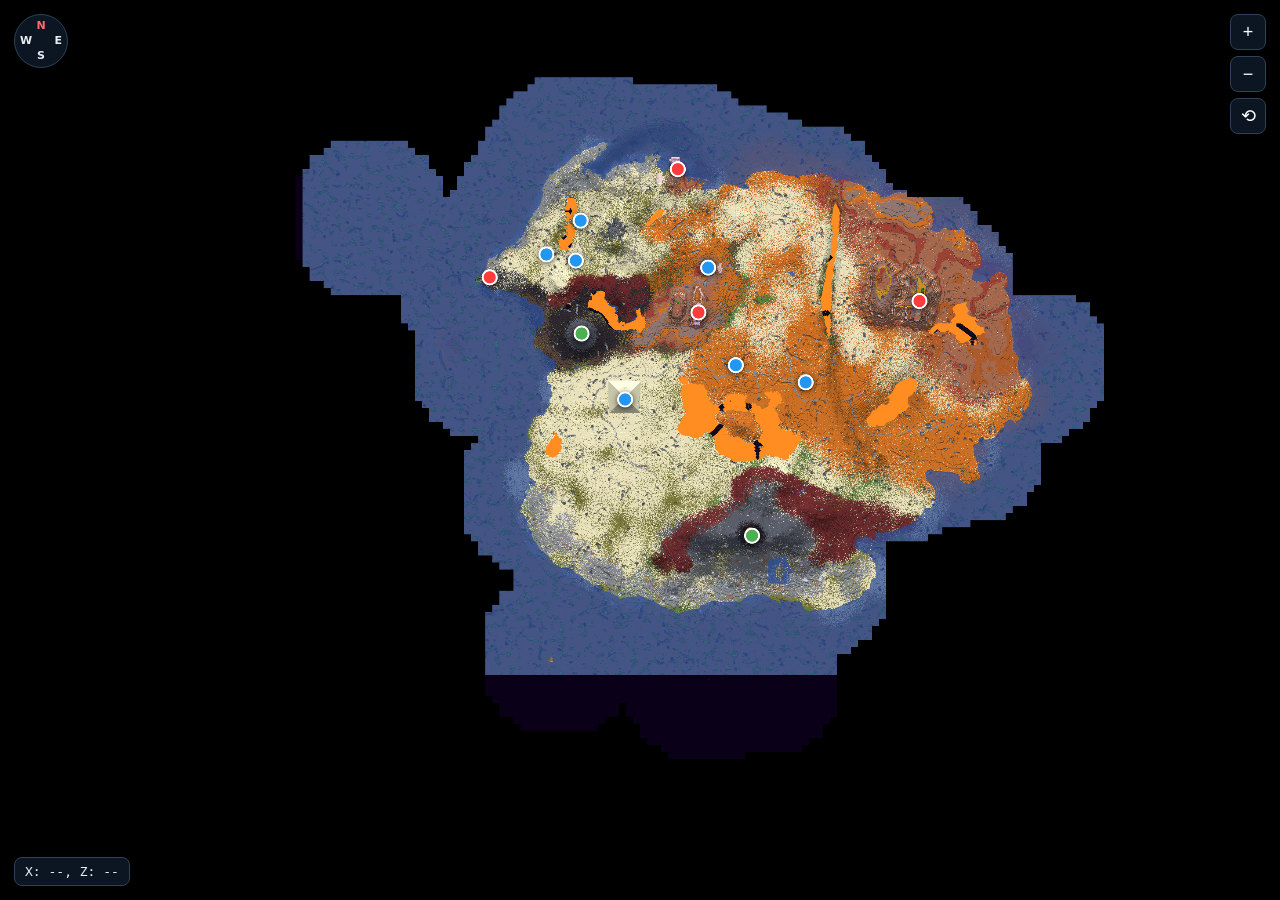
<file: index.html>
<!DOCTYPE html>
<html lang="en"><head>
<meta charset="UTF-8"><meta name="viewport" content="width=device-width,initial-scale=1,maximum-scale=1">
<title>World Map</title><link rel="stylesheet" href="map.css">
</head><body>
<div id="map"></div>
<div class="ui compass"><span class="n">N</span><span class="s">S</span><span class="e">E</span><span class="w">W</span></div>
<div class="ui btns"><button id="zin" title="Zoom in">+</button><button id="zout" title="Zoom out">−</button><button id="reset" title="Reset view">⟲</button></div>
<div class="ui coords" id="coords">X: --, Z: --</div>

<aside class="ui" id="panel">
  <button class="x" id="close">&times;</button>
  <div class="badge"><i id="pdot"></i><span id="pcat"></span></div>
  <h2 id="pname"></h2>
  <div id="pbody"></div>
  <img id="pimg" alt="" hidden>
  <a class="discord" id="pdiscord" target="_blank" rel="noopener" hidden>Join Discord</a>
</aside>
<div id="lightbox"><img id="lbimg" alt=""></div>

<script src="locations.js"></script>
<script src="map.js"></script>
<script>
const $ = id => document.getElementById(id);
const markers = [];
let active = null;
const isMobile = () => innerWidth <= 700;

const map = createMap($('map'), {
  onMarker: i => open(+i),
  onClick: () => close(),
  onMove: p => $('coords').textContent = p ? `X: ${Math.round(p.x)}, Z: ${Math.round(p.z)}` : 'X: --, Z: --'
});

LOCATIONS.forEach((l, i) => {
  const c = CATEGORIES[l.type] || { color: '#fff', label: l.type || 'Other' };
  markers[i] = map.addMarker(l.x, l.z, c.color, l.name, i);
});

function field(label, value) {
  if (!value && value !== 0) return '';
  const d = document.createElement('div'); d.className = 'f';
  d.innerHTML = '<b></b><div></div>';
  d.firstChild.textContent = label; d.lastChild.textContent = value;
  return d.outerHTML;
}

function open(i) {
  const l = LOCATIONS[i]; if (!l) return;
  const c = CATEGORIES[l.type] || { color: '#fff', label: l.type || 'Other' };
  if (active !== null) markers[active].classList.remove('active');
  active = i; markers[i].classList.add('active');
  $('pdot').style.background = c.color;
  $('pcat').textContent = c.label;
  $('pname').textContent = l.name;
  $('pbody').innerHTML =
    field('Owner / Nation', l.owner) + field('Leader', l.leader) + field('Description', l.description) +
    field('Coordinates', `X ${l.x}${l.y !== undefined ? `, Y ${l.y}` : ''}, Z ${l.z}`) + field('Contact', l.contact);
  $('pimg').hidden = !l.image; if (l.image) $('pimg').src = l.image;
  $('pdiscord').hidden = !l.discord; if (l.discord) $('pdiscord').href = l.discord;
  $('panel').classList.add('open');
  map.flyTo(l.x, l.z, Math.max(map.scale, 1.6), isMobile() ? { y: -innerHeight * 0.2 } : { x: -170 });
}
function close() {
  $('panel').classList.remove('open');
  if (active !== null) markers[active].classList.remove('active');
  active = null;
}
$('close').onclick = close;
$('zin').onclick = () => map.zoomBy(1.5);
$('zout').onclick = () => map.zoomBy(1 / 1.5);
$('reset').onclick = () => { close(); map.fit(true); };
$('pimg').onclick = () => { $('lbimg').src = $('pimg').src; $('lightbox').classList.add('open'); };
$('lightbox').onclick = () => $('lightbox').classList.remove('open');
addEventListener('keydown', e => { if (e.key === 'Escape') { $('lightbox').classList.remove('open'); close(); } });
</script>
</body></html>
</file>
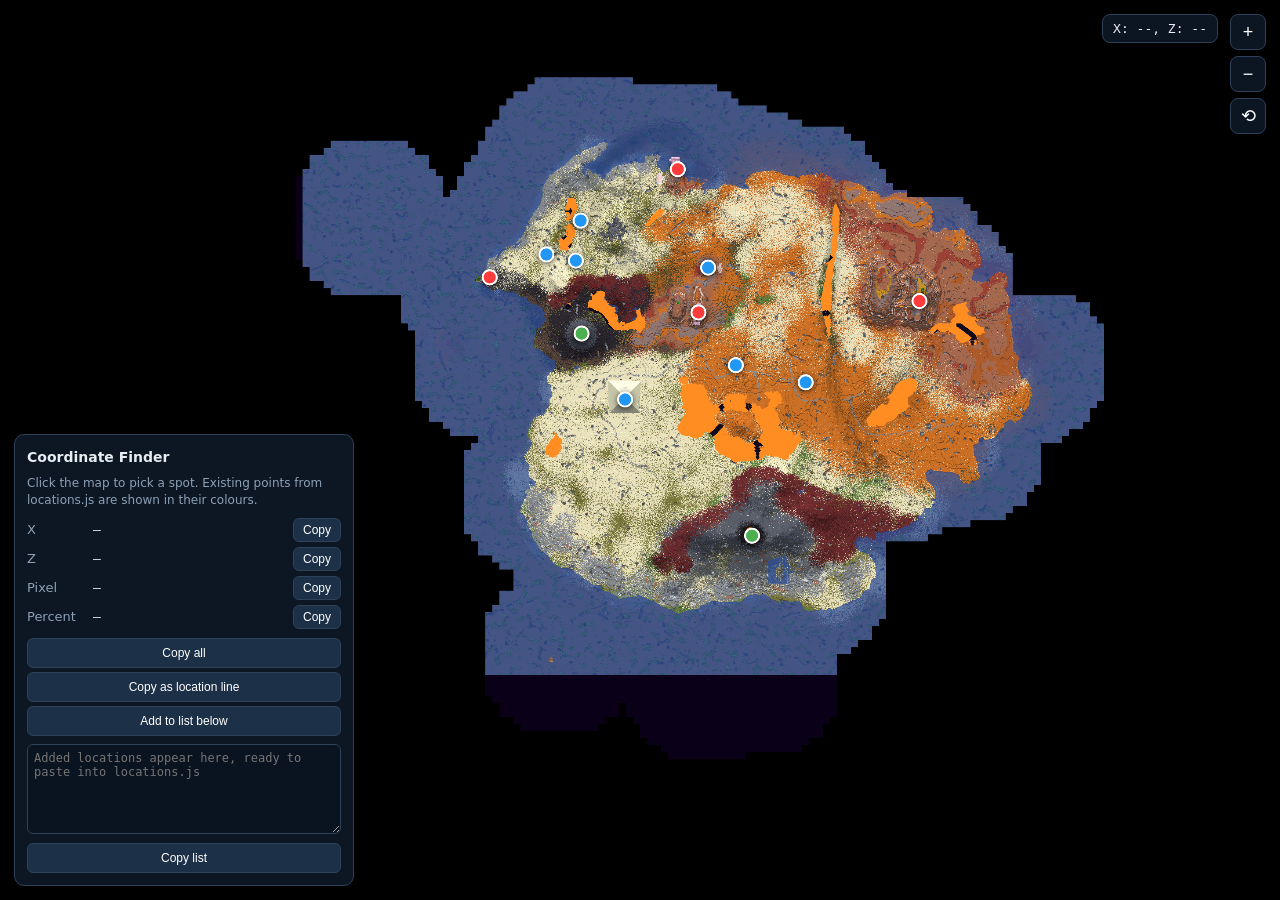
<file: alphas-secret-page.html>
<!DOCTYPE html>
<html lang="en"><head>
<meta charset="UTF-8"><meta name="viewport" content="width=device-width,initial-scale=1,maximum-scale=1">
<title>Coordinate Finder</title><link rel="stylesheet" href="map.css">
<style>
#tool{left:14px;bottom:14px;width:340px;max-width:calc(100% - 28px);background:rgba(14,24,38,.96);border:1px solid #2e4259;border-radius:10px;padding:12px;z-index:30}
#tool h3{margin:0 0 8px;font-size:14px}
.row{display:flex;gap:6px;align-items:center;margin-bottom:5px;font:13px ui-monospace,Consolas,monospace}
.row span{flex:1}
.row em{font-style:normal;color:#8da0b6;width:60px;font-family:system-ui}
#tool button{background:#1c3047;color:#fff;border:1px solid #2e4259;border-radius:6px;padding:4px 9px;cursor:pointer;font-size:12px}
#tool button:hover{background:#27425f}
#tool button.big{width:100%;margin-top:4px;padding:7px}
#tool button.ok{background:#1f6b3a}
textarea{width:100%;height:90px;margin-top:8px;background:#0a1320;color:#cfe1f5;border:1px solid #2e4259;border-radius:6px;font:12px ui-monospace,Consolas,monospace;padding:6px;resize:vertical}
.hint{color:#8da0b6;font-size:12px;margin:0 0 8px}
.coords{left:auto;right:62px;bottom:auto;top:14px}
.compass{display:none}
#tool{bottom:14px}
.marker.sel .dot{background:#ff3b3b;width:12px;height:12px}
.marker.sel::before,.marker.sel::after{content:'';position:absolute;background:#ff3b3b;transform:scale(var(--inv,1))}
.marker.sel::before{left:-20px;top:-1px;width:40px;height:2px}
.marker.sel::after{top:-20px;left:-1px;height:40px;width:2px}
</style>
</head><body>
<div id="map"></div>
<div class="ui btns"><button id="zin">+</button><button id="zout">−</button><button id="reset">⟲</button></div>
<div class="ui coords" id="coords">X: --, Z: --</div>

<div class="ui" id="tool">
  <h3>Coordinate Finder</h3>
  <p class="hint">Click the map to pick a spot. Existing points from locations.js are shown in their colours.</p>
  <div class="row"><em>X</em><span id="vx">—</span><button data-copy="vx">Copy</button></div>
  <div class="row"><em>Z</em><span id="vz">—</span><button data-copy="vz">Copy</button></div>
  <div class="row"><em>Pixel</em><span id="vp">—</span><button data-copy="vp">Copy</button></div>
  <div class="row"><em>Percent</em><span id="vpc">—</span><button data-copy="vpc">Copy</button></div>
  <button class="big" id="copyAll">Copy all</button>
  <button class="big" id="copySnip">Copy as location line</button>
  <button class="big" id="addList">Add to list below</button>
  <textarea id="list" placeholder="Added locations appear here, ready to paste into locations.js" spellcheck="false"></textarea>
  <button class="big" id="copyList">Copy list</button>
</div>

<script src="locations.js"></script>
<script src="map.js"></script>
<script>
const $ = id => document.getElementById(id);
let sel = null, selMarker = null;

const map = createMap($('map'), {
  onClick: p => {
    sel = p;
    if (selMarker) selMarker.remove();
    selMarker = map.addMarker(p.x, p.z, '#ff3b3b', '', undefined, 'sel');
    $('vx').textContent = Math.round(p.x);
    $('vz').textContent = Math.round(p.z);
    $('vp').textContent = `${p.px.toFixed(1)}, ${p.py.toFixed(1)}`;
    $('vpc').textContent = `${(p.px / MAP_CONFIG.width * 100).toFixed(2)}%, ${(p.py / MAP_CONFIG.height * 100).toFixed(2)}%`;
  },
  onMove: p => $('coords').textContent = p ? `X: ${Math.round(p.x)}, Z: ${Math.round(p.z)}` : 'X: --, Z: --'
});
LOCATIONS.forEach(l => map.addMarker(l.x, l.z, (CATEGORIES[l.type] || {color:'#fff'}).color, l.name));

function flash(btn) { const t = btn.textContent; btn.classList.add('ok'); btn.textContent = 'Copied!'; setTimeout(() => { btn.classList.remove('ok'); btn.textContent = t; }, 900); }
function copy(text, btn) {
  const done = () => flash(btn);
  if (navigator.clipboard && window.isSecureContext) navigator.clipboard.writeText(text).then(done, () => fallback(text, done));
  else fallback(text, done);
}
function fallback(text, done) {
  const t = document.createElement('textarea'); t.value = text; document.body.appendChild(t); t.select();
  try { document.execCommand('copy'); done(); } catch (e) {} t.remove();
}
const need = () => { if (!sel) { alert('Click the map first.'); return false; } return true; };
const snippet = () => `  { name: 'New place', type: 'city', x: ${Math.round(sel.x)}, z: ${Math.round(sel.z)}, owner: '', description: '' },`;

document.querySelectorAll('[data-copy]').forEach(b => b.onclick = () => { if (need()) copy($(b.dataset.copy).textContent, b); });
$('copyAll').onclick = e => need() && copy(`X: ${Math.round(sel.x)}, Z: ${Math.round(sel.z)} | pixel ${$('vp').textContent} | ${$('vpc').textContent}`, e.target);
$('copySnip').onclick = e => need() && copy(snippet(), e.target);
$('addList').onclick = () => { if (need()) { $('list').value += snippet() + '\n'; map.addMarker(sel.x, sel.z, '#ffffff', 'New place'); } };
$('copyList').onclick = e => copy($('list').value, e.target);
$('zin').onclick = () => map.zoomBy(1.5);
$('zout').onclick = () => map.zoomBy(1 / 1.5);
$('reset').onclick = () => map.fit(true);
</script>
</body></html>
</file>
<file: map.css>
*{box-sizing:border-box}
html,body{margin:0;height:100%;background:#000;color:#e8edf3;font:14px/1.45 system-ui,-apple-system,Segoe UI,Roboto,sans-serif;overflow:hidden}
#map{position:fixed;inset:0;overflow:hidden;touch-action:none;cursor:grab;background:#000;user-select:none}
#map.grabbing{cursor:grabbing}
.world{position:absolute;left:0;top:0;transform-origin:0 0;will-change:transform}
.world.anim{transition:transform .5s cubic-bezier(.3,.7,.2,1)}
.world img{display:block;width:100%;height:100%;image-rendering:pixelated;-webkit-user-drag:none;pointer-events:none}
.marker{position:absolute;width:0;height:0;z-index:2}
.marker .dot{position:absolute;left:0;top:0;width:16px;height:16px;border-radius:50%;background:var(--c);border:2px solid #fff;box-shadow:0 1px 6px rgba(0,0,0,.7);transform:translate(-50%,-50%) scale(var(--inv,1));cursor:pointer;transition:filter .15s}
.marker:hover{z-index:5}
.marker:hover .dot{filter:brightness(1.25);box-shadow:0 0 0 4px rgba(255,255,255,.25),0 1px 6px rgba(0,0,0,.7)}
.marker .tip{position:absolute;bottom:150%;left:50%;transform:translateX(-50%);background:rgba(10,18,30,.92);border:1px solid #2e4259;padding:3px 8px;border-radius:4px;white-space:nowrap;font-size:12px;opacity:0;pointer-events:none;transition:opacity .12s}
.marker:hover .tip{opacity:1}
.marker.active .dot{box-shadow:0 0 0 5px rgba(255,255,255,.35)}
.ui{position:fixed;z-index:10}
.btns{right:14px;top:14px;display:flex;flex-direction:column;gap:6px}
.btns button{width:36px;height:36px;background:rgba(14,24,38,.92);color:#fff;border:1px solid #2e4259;border-radius:8px;font-size:18px;cursor:pointer}
.btns button:hover{background:#1c3047}
.coords{left:14px;bottom:14px;background:rgba(14,24,38,.92);border:1px solid #2e4259;border-radius:8px;padding:6px 10px;font:13px ui-monospace,Consolas,monospace;pointer-events:none}
.compass{left:14px;top:14px;width:54px;height:54px;border-radius:50%;background:rgba(14,24,38,.92);border:1px solid #2e4259;font-weight:700;font-size:11px;pointer-events:none}
.compass span{position:absolute}
.compass .n{top:3px;left:50%;transform:translateX(-50%);color:#ff6b6b}
.compass .s{bottom:3px;left:50%;transform:translateX(-50%)}
.compass .e{right:5px;top:50%;transform:translateY(-50%)}
.compass .w{left:5px;top:50%;transform:translateY(-50%)}
#panel{top:0;right:0;width:340px;height:100%;background:#101c2d;border-left:1px solid #2e4259;padding:22px;overflow-y:auto;transform:translateX(105%);transition:transform .35s ease;z-index:20}
#panel.open{transform:none}
#panel .x{position:absolute;top:10px;right:12px;background:none;border:0;color:#fff;font-size:26px;cursor:pointer}
.badge{display:inline-flex;align-items:center;gap:6px;font-size:11px;letter-spacing:.08em;text-transform:uppercase;color:#9fb0c4}
.badge i{width:10px;height:10px;border-radius:50%;border:2px solid #fff}
#panel h2{margin:4px 30px 6px 0;font-size:22px}
.f{margin-top:14px}.f b{display:block;font-size:11px;letter-spacing:.08em;text-transform:uppercase;color:#8da0b6;margin-bottom:2px}
.f div{white-space:pre-wrap}
#pimg{width:100%;border-radius:8px;border:1px solid #2e4259;margin-top:14px;cursor:zoom-in}
.discord{display:block;margin-top:16px;background:#5865f2;color:#fff;text-align:center;text-decoration:none;font-weight:700;padding:10px;border-radius:8px}
.discord:hover{background:#4752c4}
#lightbox{position:fixed;inset:0;background:rgba(0,0,0,.88);display:none;align-items:center;justify-content:center;z-index:50;padding:30px}
#lightbox.open{display:flex}
#lightbox img{max-width:100%;max-height:100%;border-radius:8px}
@media(max-width:700px){
 #panel{top:auto;bottom:0;width:100%;height:auto;max-height:46vh;border-left:0;border-top:1px solid #2e4259;border-radius:14px 14px 0 0;transform:translateY(105%)}
 #panel.open{transform:none}
 .coords{bottom:auto;top:76px}
}
</file>
